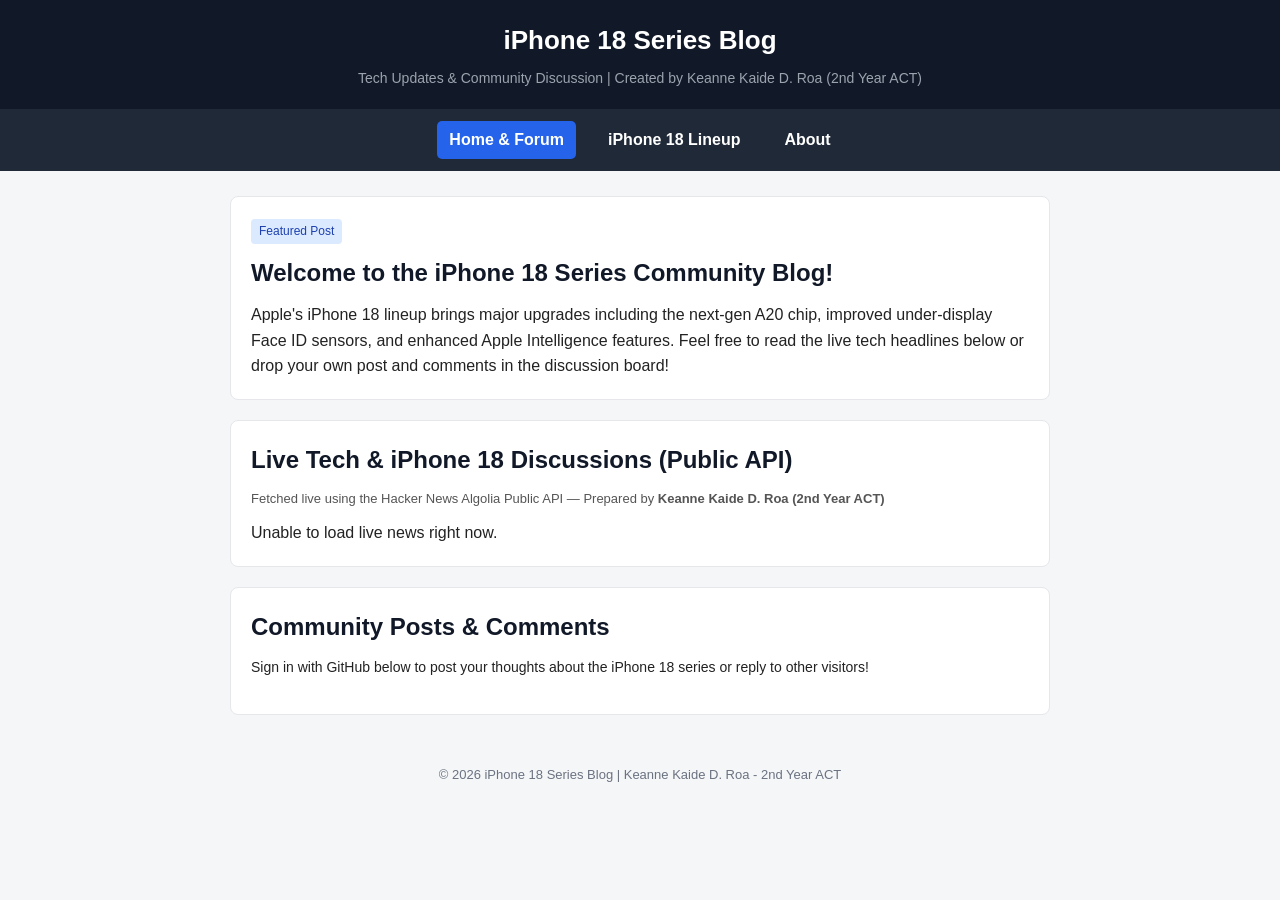
<file: index.html>
<!DOCTYPE html>
<html lang="en">
<head>
  <meta charset="UTF-8" />
  <meta name="viewport" content="width=device-width, initial-scale=1.0" />
  <title>iPhone 18 Series Blog | Home</title>
  <link rel="stylesheet" href="style.css" />
</head>
<body>

  <header>
    <h1>iPhone 18 Series Blog</h1>
    <p>Tech Updates & Community Discussion | Created by Keanne Kaide D. Roa (2nd Year ACT)</p>
  </header>

  <nav>
    <a href="index.html" class="active">Home & Forum</a>
    <a href="lineup.html">iPhone 18 Lineup</a>
    <a href="about.html">About</a>
  </nav>

  <div class="container">

    <!-- Featured Blog Post -->
    <div class="card">
      <span class="badge">Featured Post</span>
      <h2>Welcome to the iPhone 18 Series Community Blog!</h2>
      <p>
        Apple's iPhone 18 lineup brings major upgrades including the next-gen A20 chip, improved under-display Face ID sensors, and enhanced Apple Intelligence features. Feel free to read the live tech headlines below or drop your own post and comments in the discussion board!
      </p>
    </div>

    <!-- Public API Section (Hacker News API) -->
    <div class="card">
      <h2>Live Tech & iPhone 18 Discussions (Public API)</h2>
      <p style="font-size: 13px; color: #555; margin-bottom: 10px;">
        Fetched live using the Hacker News Algolia Public API — Prepared by <strong>Keanne Kaide D. Roa (2nd Year ACT)</strong>
      </p>
      <div id="api-news">Loading latest iPhone 18 articles...</div>
    </div>

    <!-- Public Post & Comment Section (Utterances) -->
    <div class="card">
      <h2>Community Posts & Comments</h2>
      <p style="font-size: 14px; margin-bottom: 15px;">
        Sign in with GitHub below to post your thoughts about the iPhone 18 series or reply to other visitors!
      </p>

      <!-- Utterances Widget -->
      <script src="https://utteranc.es/client.js"
              repo="keannez/iphone18-blog"
              issue-term="pathname"
              label="iphone-18-blog"
              theme="github-light"
              crossorigin="anonymous"
              async>
      </script>
    </div>

  </div>

  <footer>
    &copy; 2026 iPhone 18 Series Blog | Keanne Kaide D. Roa - 2nd Year ACT
  </footer>

  <script>
    // Public API Integration: Hacker News Search API
    async function fetchTechNews() {
      const container = document.getElementById("api-news");
      try {
        const response = await fetch("https://hn.algolia.com/api/v1/search?query=iPhone%2018&tags=story&hitsPerPage=5");
        const data = await response.json();

        if (data.hits.length === 0) {
          container.innerHTML = "<p>No recent stories found.</p>";
          return;
        }

        container.innerHTML = "";
        data.hits.forEach(item => {
          const url = item.url || `https://news.ycombinator.com/item?id=${item.objectID}`;
          const div = document.createElement("div");
          div.className = "news-item";
          div.innerHTML = `
            <a href="${url}" target="_blank" rel="noopener noreferrer">${item.title}</a>
            <div class="news-meta">Posted by ${item.author} | Points: ${item.points} | Comments: ${item.num_comments}</div>
          `;
          container.appendChild(div);
        });
      } catch (error) {
        container.innerHTML = "<p>Unable to load live news right now.</p>";
      }
    }

    fetchTechNews();
  </script>

</body>
</html>
</file>
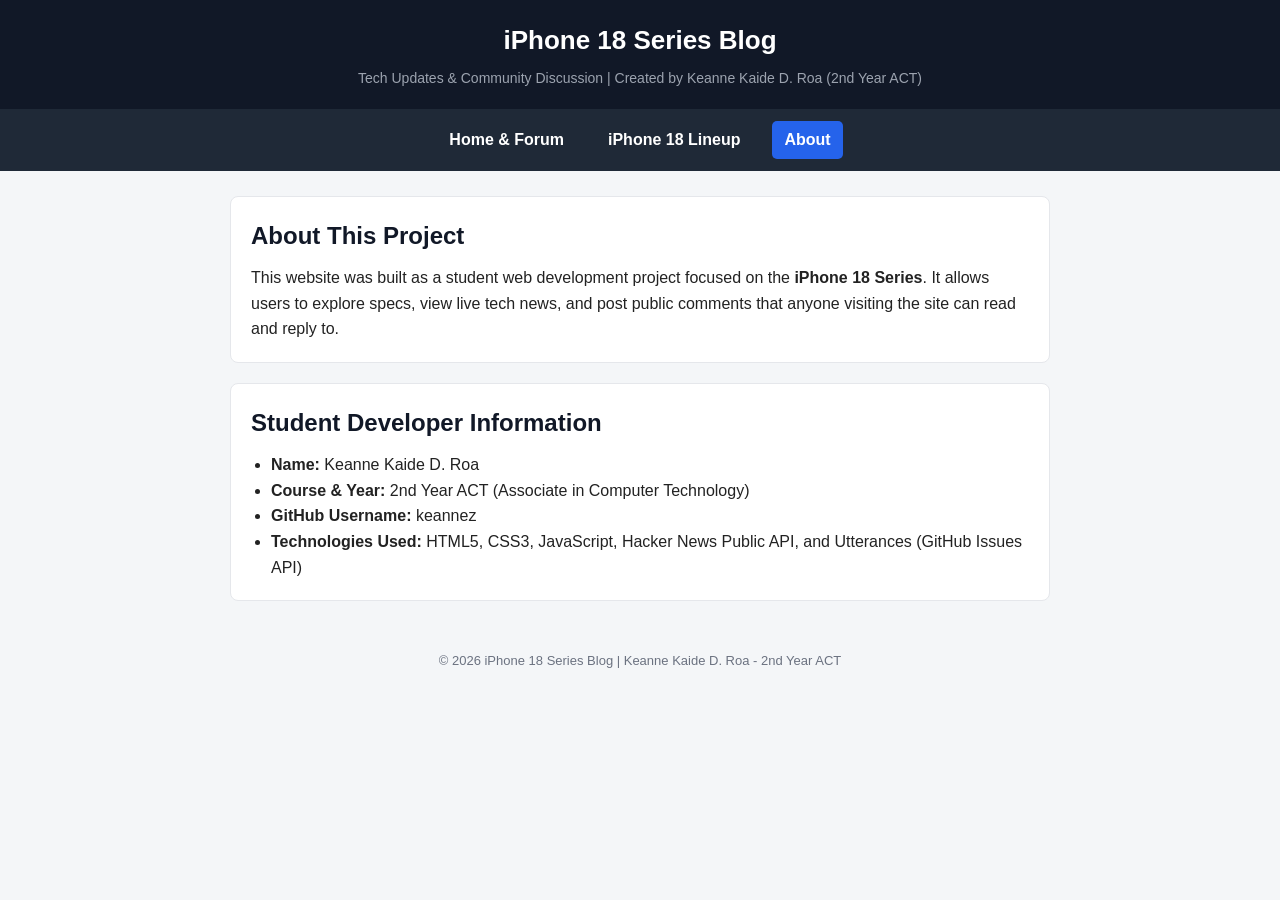
<file: about.html>
<!DOCTYPE html>
<html lang="en">
<head>
  <meta charset="UTF-8" />
  <meta name="viewport" content="width=device-width, initial-scale=1.0" />
  <title>About | iPhone 18 Series Blog</title>
  <link rel="stylesheet" href="style.css" />
</head>
<body>

  <header>
    <h1>iPhone 18 Series Blog</h1>
    <p>Tech Updates & Community Discussion | Created by Keanne Kaide D. Roa (2nd Year ACT)</p>
  </header>

  <nav>
    <a href="index.html">Home & Forum</a>
    <a href="lineup.html">iPhone 18 Lineup</a>
    <a href="about.html" class="active">About</a>
  </nav>

  <div class="container">
    <div class="card">
      <h2>About This Project</h2>
      <p>
        This website was built as a student web development project focused on the <strong>iPhone 18 Series</strong>. It allows users to explore specs, view live tech news, and post public comments that anyone visiting the site can read and reply to.
      </p>
    </div>

    <div class="card">
      <h2>Student Developer Information</h2>
      <ul style="margin-left: 20px;">
        <li><strong>Name:</strong> Keanne Kaide D. Roa</li>
        <li><strong>Course & Year:</strong> 2nd Year ACT (Associate in Computer Technology)</li>
        <li><strong>GitHub Username:</strong> keannez</li>
        <li><strong>Technologies Used:</strong> HTML5, CSS3, JavaScript, Hacker News Public API, and Utterances (GitHub Issues API)</li>
      </ul>
    </div>
  </div>

  <footer>
    &copy; 2026 iPhone 18 Series Blog | Keanne Kaide D. Roa - 2nd Year ACT
  </footer>

</body>
</html>
</file>
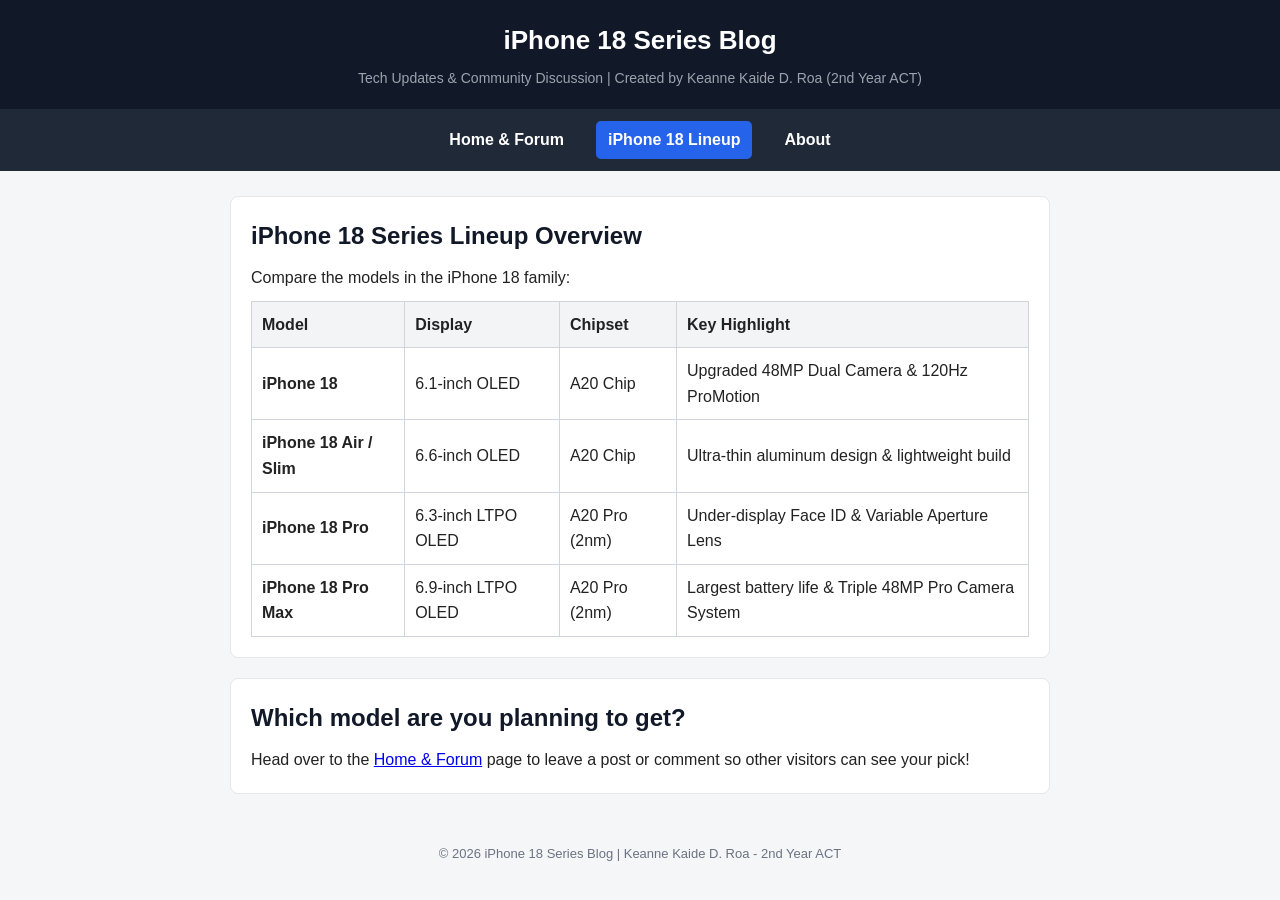
<file: lineup.html>
<!DOCTYPE html>
<html lang="en">
<head>
  <meta charset="UTF-8" />
  <meta name="viewport" content="width=device-width, initial-scale=1.0" />
  <title>iPhone 18 Lineup & Specs</title>
  <link rel="stylesheet" href="style.css" />
</head>
<body>

  <header>
    <h1>iPhone 18 Series Blog</h1>
    <p>Tech Updates & Community Discussion | Created by Keanne Kaide D. Roa (2nd Year ACT)</p>
  </header>

  <nav>
    <a href="index.html">Home & Forum</a>
    <a href="lineup.html" class="active">iPhone 18 Lineup</a>
    <a href="about.html">About</a>
  </nav>

  <div class="container">
    <div class="card">
      <h2>iPhone 18 Series Lineup Overview</h2>
      <p>Compare the models in the iPhone 18 family:</p>

      <table>
        <thead>
          <tr>
            <th>Model</th>
            <th>Display</th>
            <th>Chipset</th>
            <th>Key Highlight</th>
          </tr>
        </thead>
        <tbody>
          <tr>
            <td><strong>iPhone 18</strong></td>
            <td>6.1-inch OLED</td>
            <td>A20 Chip</td>
            <td>Upgraded 48MP Dual Camera & 120Hz ProMotion</td>
          </tr>
          <tr>
            <td><strong>iPhone 18 Air / Slim</strong></td>
            <td>6.6-inch OLED</td>
            <td>A20 Chip</td>
            <td>Ultra-thin aluminum design & lightweight build</td>
          </tr>
          <tr>
            <td><strong>iPhone 18 Pro</strong></td>
            <td>6.3-inch LTPO OLED</td>
            <td>A20 Pro (2nm)</td>
            <td>Under-display Face ID & Variable Aperture Lens</td>
          </tr>
          <tr>
            <td><strong>iPhone 18 Pro Max</strong></td>
            <td>6.9-inch LTPO OLED</td>
            <td>A20 Pro (2nm)</td>
            <td>Largest battery life & Triple 48MP Pro Camera System</td>
          </tr>
        </tbody>
      </table>
    </div>

    <div class="card">
      <h2>Which model are you planning to get?</h2>
      <p>Head over to the <a href="index.html">Home & Forum</a> page to leave a post or comment so other visitors can see your pick!</p>
    </div>
  </div>

  <footer>
    &copy; 2026 iPhone 18 Series Blog | Keanne Kaide D. Roa - 2nd Year ACT
  </footer>

</body>
</html>
</file>
<file: style.css>
* {
  box-sizing: border-box;
  margin: 0;
  padding: 0;
  font-family: Arial, Helvetica, sans-serif;
}

body {
  background-color: #f4f6f8;
  color: #222;
  line-height: 1.6;
}

header {
  background-color: #111827;
  color: #ffffff;
  padding: 20px;
  text-align: center;
}

header h1 {
  font-size: 26px;
  margin-bottom: 5px;
}

header p {
  font-size: 14px;
  color: #9ca3af;
}

nav {
  background-color: #1f2937;
  display: flex;
  justify-content: center;
  gap: 20px;
  padding: 12px;
}

nav a {
  color: #ffffff;
  text-decoration: none;
  font-weight: bold;
  padding: 6px 12px;
  border-radius: 5px;
}

nav a:hover,
nav a.active {
  background-color: #2563eb;
}

.container {
  max-width: 850px;
  margin: 25px auto;
  padding: 0 15px;
}

.card {
  background: #ffffff;
  padding: 20px;
  margin-bottom: 20px;
  border-radius: 8px;
  border: 1px solid #e5e7eb;
}

.card h2 {
  margin-bottom: 10px;
  color: #111827;
}

.badge {
  display: inline-block;
  background: #dbeafe;
  color: #1e40af;
  font-size: 12px;
  padding: 3px 8px;
  border-radius: 4px;
  margin-bottom: 10px;
}

.news-item {
  border-bottom: 1px solid #eee;
  padding: 10px 0;
}

.news-item:last-child {
  border-bottom: none;
}

.news-item a {
  color: #2563eb;
  text-decoration: none;
  font-weight: bold;
}

.news-item a:hover {
  text-decoration: underline;
}

.news-meta {
  font-size: 12px;
  color: #6b7280;
}

table {
  width: 100%;
  border-collapse: collapse;
  margin-top: 10px;
}

table, th, td {
  border: 1px solid #d1d5db;
}

th, td {
  padding: 10px;
  text-align: left;
}

th {
  background-color: #f3f4f6;
}

footer {
  text-align: center;
  padding: 20px;
  font-size: 13px;
  color: #6b7280;
  margin-top: 30px;
}
</file>
